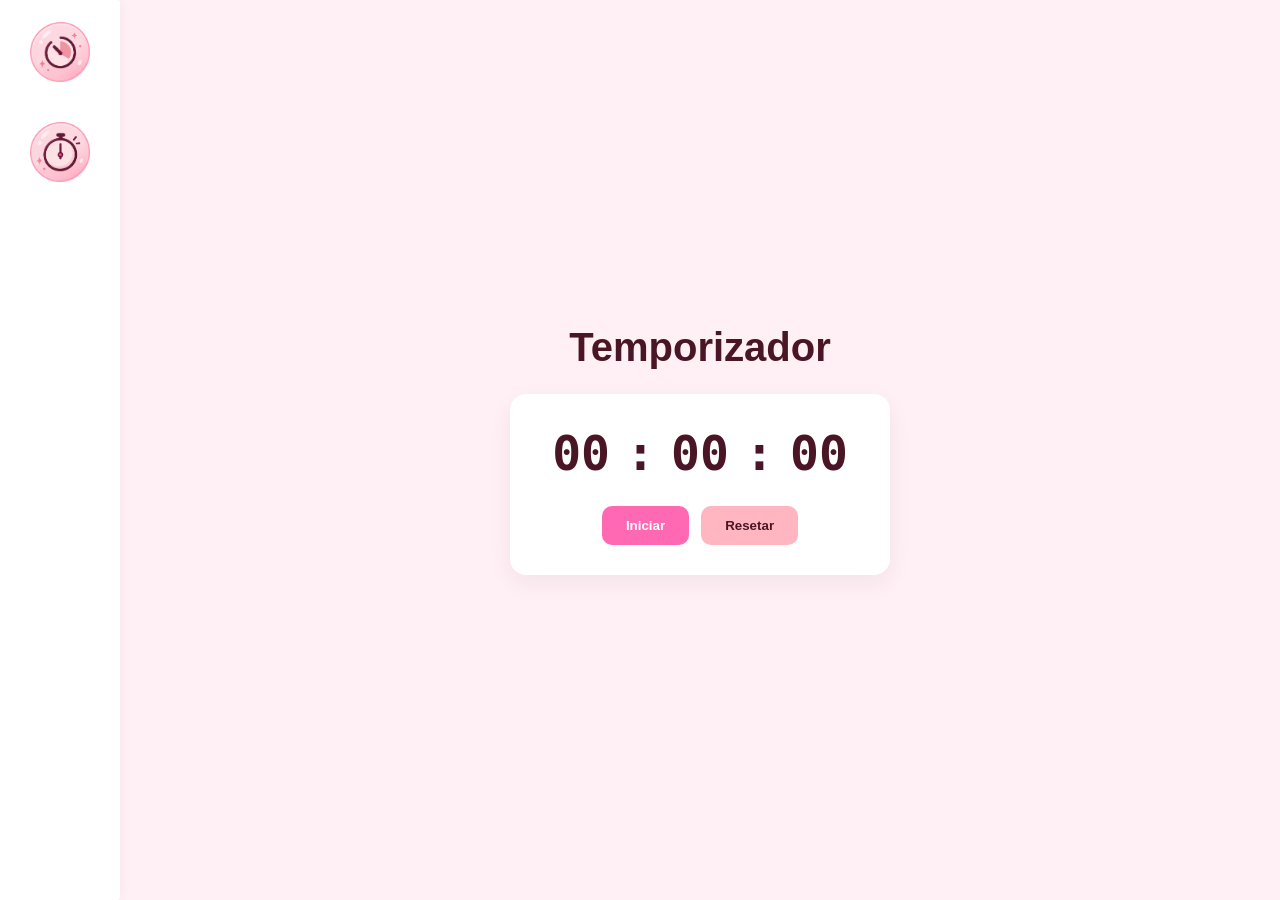
<file: timer.html>
<!DOCTYPE html>
<html lang="en">
<head>
    <meta charset="UTF-8">
    <meta name="viewport" content="width=device-width, initial-scale=1.0">
    <title>Document</title>
    <link rel="stylesheet" href="style.css">
</head>
<body>
   
     <script src="script.js" defer></script>
    <aside class="sidebar">
        <a href="timer.html" class="item">
            <img src="./imgs/timer.png" class="icone" alt="Temporizador">
        </a>

        <a href="index.html" class="item">
            <img src="./imgs/cronometro.png" class="icone" alt="Cronômetro">
        </a>
    </aside>
<div class="centralizacao">
     <h2>Temporizador</h2>
    <div class="timerwatch"> 
        <div id="display">
            <input type="number" id="inputHoras" min="0" max="99" value="00" oninput="if(this.value.length > 2) this.value = this.value.slice(0,2);">:
            <input type="number" id="inputMinutos" min="0" max="59" value="00" oninput="if(this.value.length > 2) this.value = this.value.slice(0,2);">:
            <input type="number" id="inputSegundos" min="0" max="59" value="00" oninput="if(this.value.length > 2) this.value = this.value.slice(0,2);">
        </div>
        <div class="buttons">
            <button id="startStopTimer" onclick="iniciarPararTimer()">Iniciar</button>
            <button id="resetTimer" onclick="resetTimer()">Resetar</button>
        </div>
    </div>
</body>
</html>
</file>
<file: style.css>
:root {
    --background: #fff0f5;    
    --surface: #ffffff;       
    --text: #4a1525;          
    --primary: #ff69b4;      
    --danger: #ffb6c1;        
}


html, body {
    margin: 0;
    padding: 0;
    width: 100%;
    min-height: 100vh;
    background-color: var(--background);
    color: var(--text);
    font-family: 'Montserrat', sans-serif;
}

body {
    display: flex;
    flex-direction: row;    
    align-items: stretch;     
}

.sidebar {
    width: 120px;
    background-color: var(--surface);
    display: flex;
    flex-direction: column;
    align-items: center;
    border-radius: 0 3px 3px 0;
    box-shadow: 2px 0 12px rgba(74, 21, 37, 0.04);
    box-sizing: border-box;
    flex-shrink: 0;        
}

.item {
    width: 120px;
    height: 100px;
    display: flex;
    flex-direction: column;
    align-items: center;
    justify-content: center;
} 

.icone {
    width: 60px;
    height: 60px;
    margin-top: 10px;
    object-fit: contain;
    margin-bottom: 7px;
}

.centralizacao {
    display: flex;
    flex-direction: column;
    justify-content: center;
    align-items: center;
    flex-grow: 1;            
    padding: 20px;
    box-sizing: border-box;
}

h1, h2 {
    margin-top: 0;
    margin-bottom: 24px;
    font-size: 2.5rem;
    text-align: center;
}

.stopwatch, .timerwatch {
    background-color: var(--surface);
    padding: 30px 40px;
    border-radius: 16px;
    box-shadow: 0 8px 24px rgba(74, 21, 37, 0.06);
    text-align: center;
    width: 100%;
    max-width: 380px;
    box-sizing: border-box;
}

#display {
    font-family: 'Montserrat', monospace; 
    font-size: 3rem;
    font-weight: 700;
    margin-bottom: 24px;
    font-variant-numeric: tabular-nums; 
    display: flex;
    align-items: center;
    justify-content: center;
    gap: 8px;
    color: var(--text);
}

#display input {
    font-family: 'Montserrat', monospace;
    font-size: 3rem;
    font-weight: 700;
    width: 70px;
    text-align: center;
    border: none;             
    background: transparent;  
    color: var(--text);     
    outline: none;            
    font-variant-numeric: tabular-nums; 
}

#display input::-webkit-outer-spin-button,
#display input::-webkit-inner-spin-button {
    -webkit-appearance: none;
    margin: 0;
}

.buttons {
    display: flex;
    gap: 12px; 
    justify-content: center;
}

#startStop, #startStopTimer {
    background: var(--primary);
    color: #ffffff;
    padding: 12px 24px;
    border: none;
    border-radius: 10px;
    font-weight: bold;
    cursor: pointer;
    transition: background 0.2s ease;
}

#startStop:hover, #startStopTimer:hover {
    background: #ff4da6; 
}

#reset, #resetTimer {
    background: var(--danger);
    color: var(--text);
    padding: 12px 24px;
    border: none;
    border-radius: 10px;
    font-weight: bold;
    cursor: pointer;
    transition: background 0.2s ease;
}

#reset:hover, #resetTimer:hover {
    background: #ffa1b0; 
}


@media screen and (max-width: 600px) {
    .sidebar {
        width: 75px;       
    }

    .item {
        width: 75px;
        height: 75px;
    }

    .icone {
        width: 40px;
        height: 40px;
    }

    .centralizacao {
        padding: 10px;
    }

    .stopwatch, .timerwatch {
        padding: 25px 15px;
        max-width: 275px;   
    }

    h1, h2 {
        font-size: 1.6rem;
        margin-bottom: 16px;
    }

    #display {
        font-size: 1.75rem; 
        gap: 3px;
    }
    
    #display input {
        font-size: 1.75rem;
        width: 42px;        
    }

    #startStop, #startStopTimer, #reset, #resetTimer {
        padding: 10px 16px;
        font-size: 0.85rem;
    }
}
</file>
